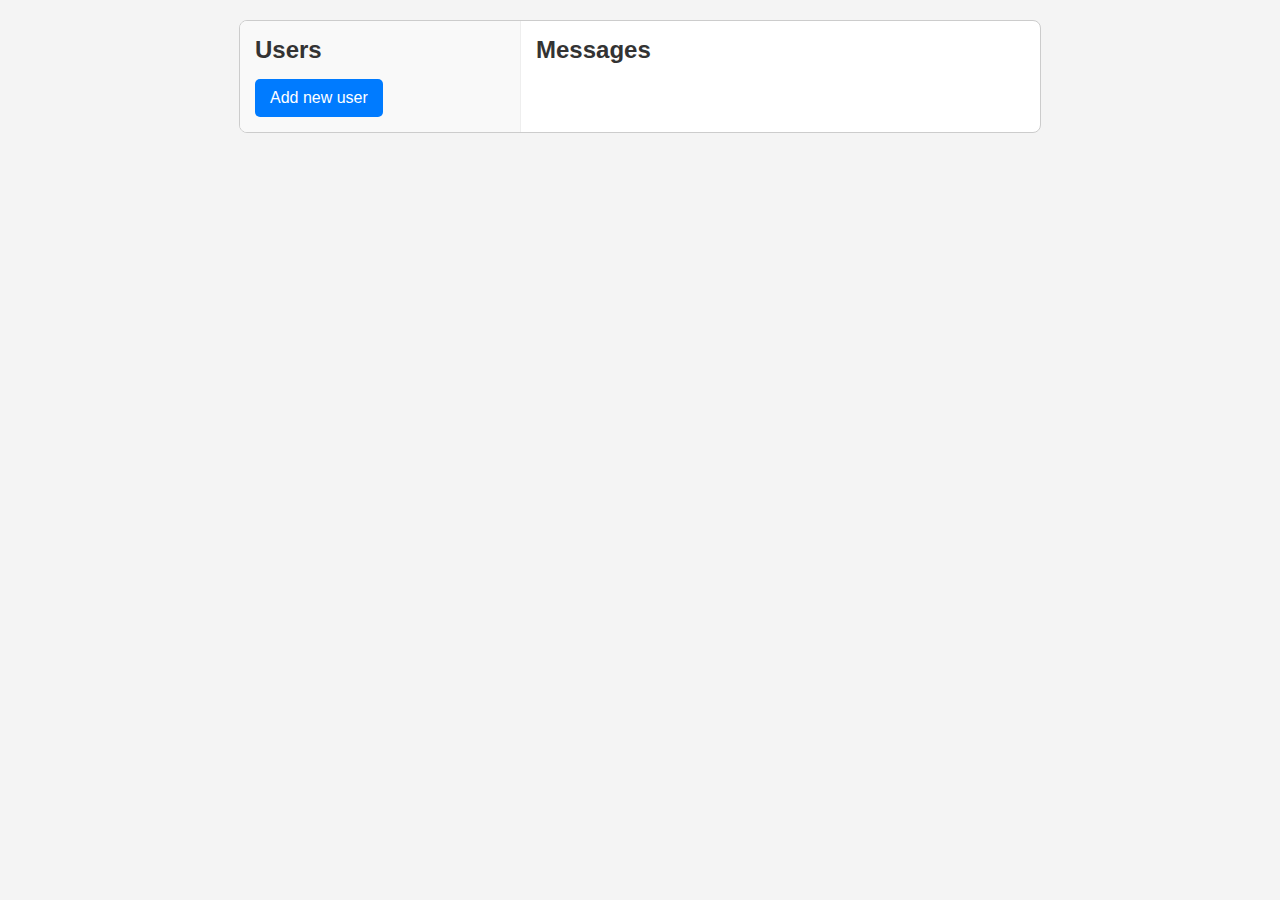
<file: lab10/index.html>
<!DOCTYPE html>
<html lang="uk">
  <head>
    <meta charset="UTF-8" />
    <meta name="viewport" content="width=device-width, initial-scale=1.0" />
    <title>Chat</title>
    <link rel="stylesheet" href="./style.css" />
  </head>
  <body>
    <div class="chat-container">
      <div class="users-panel">
        <h2>Users</h2>
        <div id="users-list"></div>
        <button id="add-user-btn">Add new user</button>
      </div>
      <div class="messages-panel">
        <h2>Messages</h2>
        <div id="messages-list"></div>
      </div>
    </div>

    <script src="./js/script.js"></script>
  </body>
</html>
</file>
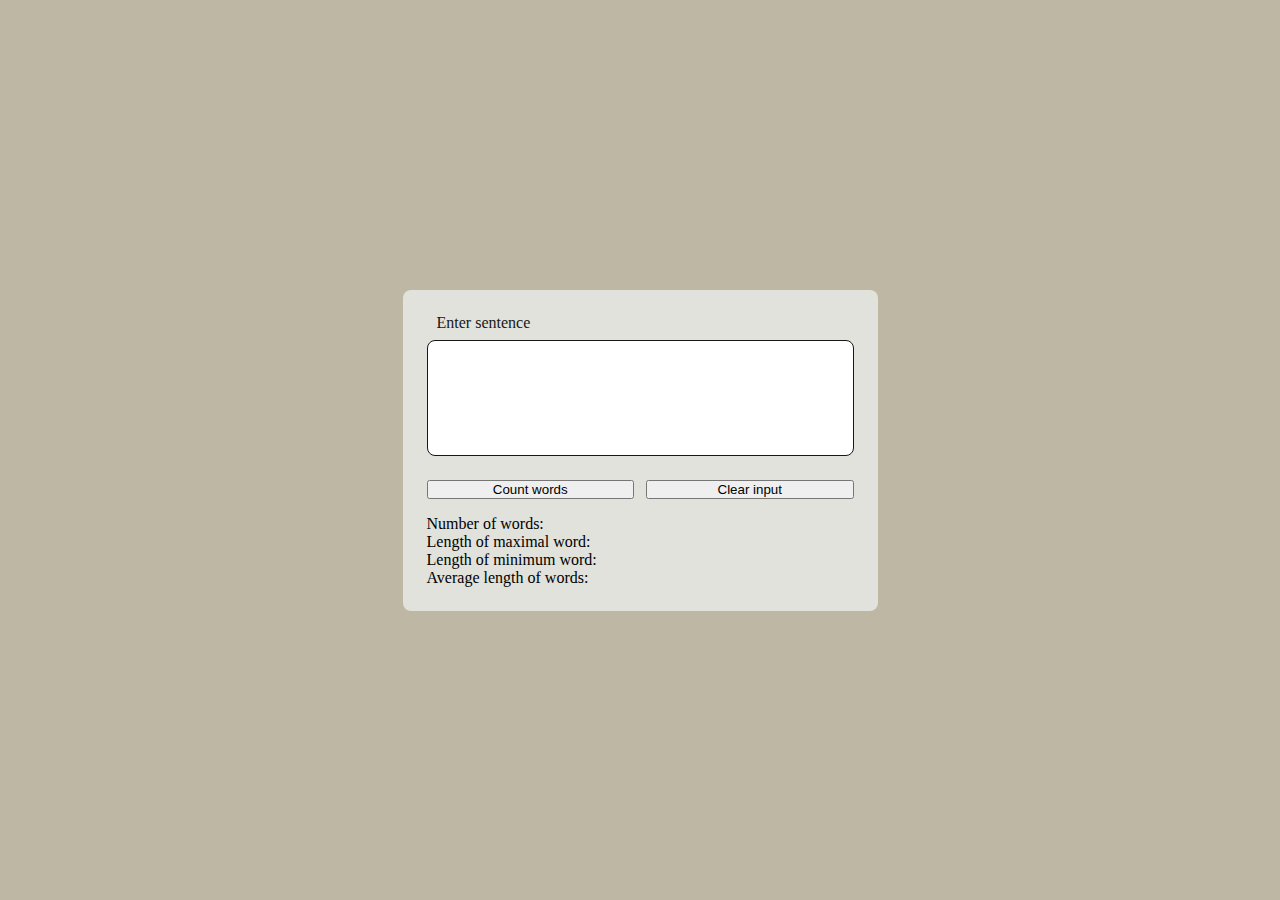
<file: lab6/index.html>
<!DOCTYPE html>
<html lang="en">
  <head>
    <meta charset="UTF-8" />
    <meta name="viewport" content="width=device-width, initial-scale=1.0" />
    <link rel="stylesheet" href="./style.css" />
    <title>Lab 6</title>
  </head>
  <body>
    <div class="wrapper">
      <div class="form-wrap">
        <form action="" id="form">
          <div class="input-wrap">
            <label for="sentence">Enter sentence</label>
            <textarea id="sentence" name="sentence" type="text"> </textarea>
            <p class="error-message"></p>
          </div>
          <div class="buttons-wrap">
            <button type="submit">Count words</button>
            <button type="reset">Clear input</button>
          </div>
        </form>
        <div class="stats-wrap">
        <p>Number of words: <span id="count"></span></p>
        <p>Length of maximal word: <span id="max"></span></p>
        <p>Length of minimum word: <span id="min"></span></p>
        <p>Average length of words: <span id="average"></span></p>
      </div>
      </div>
      
    </div>
    <script src="./js/calculation.js"></script>
  </body>
</html>
</file>
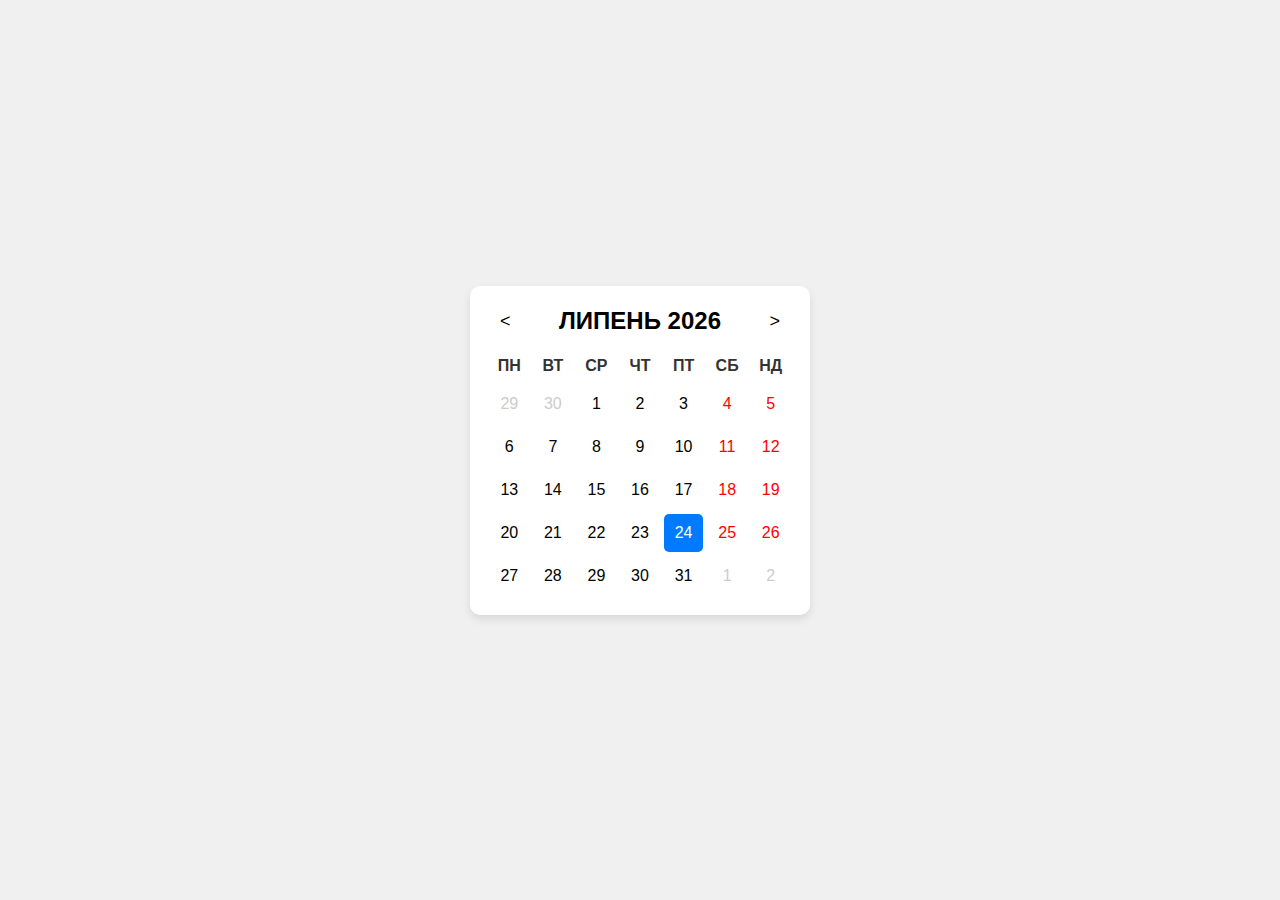
<file: lab7/index.html>
<!DOCTYPE html>
<html lang="en">
<head>
    <meta charset="UTF-8">
    <meta name="viewport" content="width=device-width, initial-scale=1.0">
    <link rel="stylesheet" href="./style.css">
    <title>Calendar</title>
</head>
<body>
    <div class="calendar">
        <div class="header">
            <button onclick="prevMonth()">&lt;</button>
            <h2 id="month-year"></h2>
            <button onclick="nextMonth()">&gt;</button>
        </div>
        <div class="days">
            <div>ПН</div>
            <div>ВТ</div>
            <div>СР</div>
            <div>ЧТ</div>
            <div>ПТ</div>
            <div>СБ</div>
            <div>НД</div>
        </div>
        <div class="dates" id="dates"></div>
    </div>

    
      <script src="./js/calendar.js"></script>
</body>
</html>
</file>
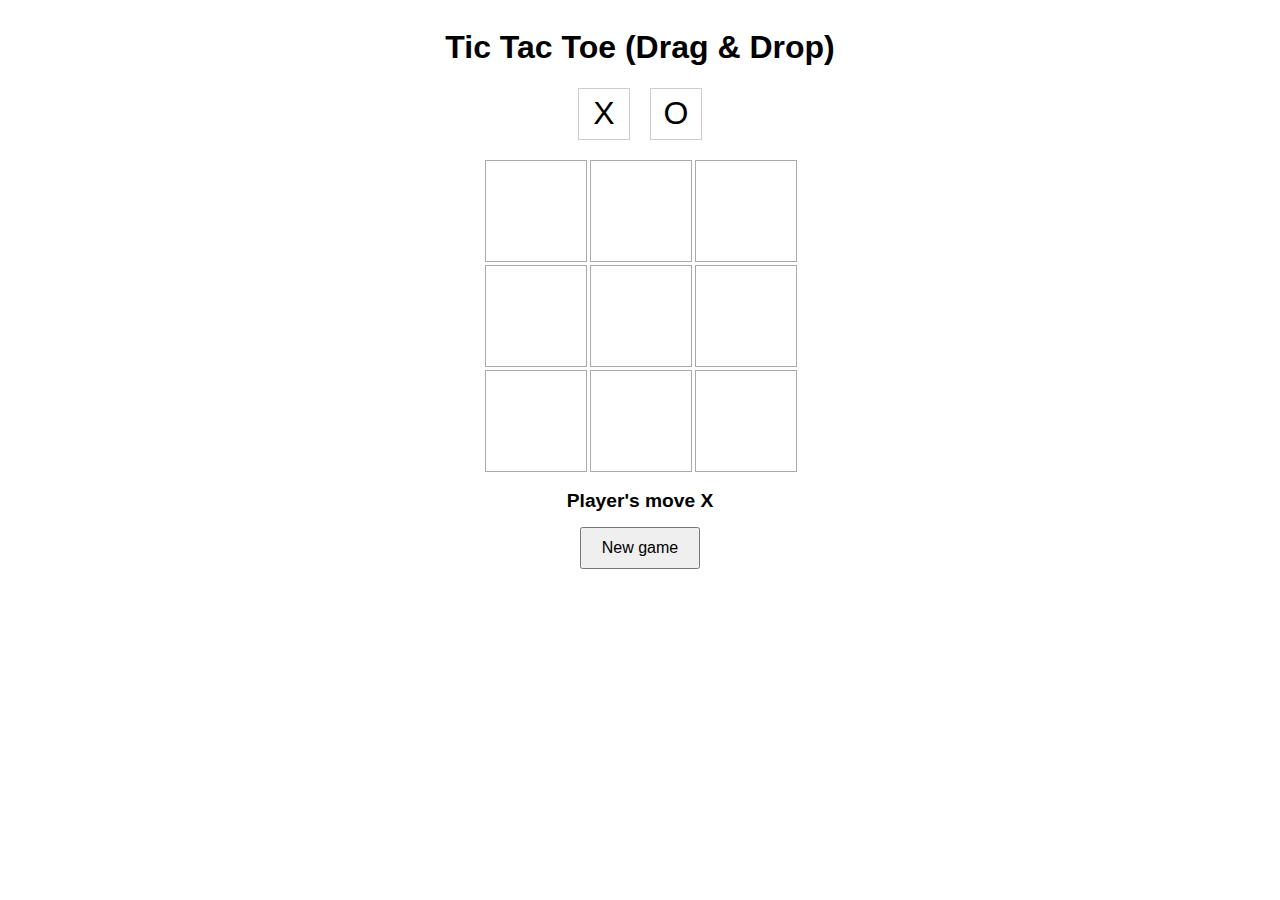
<file: lab9/index.html>
<!DOCTYPE html>
<html lang="uk">
<head>
    <meta charset="UTF-8">
    <meta name="viewport" content="width=device-width, initial-scale=1.0">
    <link rel="stylesheet" href="./style.css">
    <title>Tic Tac Toe</title>
</head>
<body>
    <h1>Tic Tac Toe (Drag & Drop)</h1>

    <div class="player-area">
        <div id="player-x" class="player-piece" draggable="true">X</div>
        <div id="player-o" class="player-piece" draggable="true">O</div>
    </div>

    <div class="board" id="game-board">
        <div class="cell" data-index="0"></div>
        <div class="cell" data-index="1"></div>
        <div class="cell" data-index="2"></div>
        <div class="cell" data-index="3"></div>
        <div class="cell" data-index="4"></div>
        <div class="cell" data-index="5"></div>
        <div class="cell" data-index="6"></div>
        <div class="cell" data-index="7"></div>
        <div class="cell" data-index="8"></div>
    </div>

    <div id="message"></div>
    <button id="reset-button">New game</button>

    <script src="./js/script.js"></script>
</body>
</html>
</file>
<file: lab10/style.css>
body {
    font-family: sans-serif;
    margin: 20px;
    background-color: #f4f4f4;
    display: flex;
    justify-content: center;
}

.chat-container {
    background-color: #fff;
    border: 1px solid #ccc;
    border-radius: 8px;
    overflow: hidden;
    display: flex;
    max-width: 800px;
    width: 100%;
}

.users-panel {
    width: 250px;
    border-right: 1px solid #eee;
    padding: 15px;
    background-color: #f9f9f9;
}

.users-panel h2 {
    margin-top: 0;
    margin-bottom: 10px;
    color: #333;
}

#users-list {
    margin-bottom: 15px;
}

.user-item {
    border-bottom: 1px dashed #ddd;
    padding: 8px 0;
    font-size: 0.9em;
    color: #555;
}

.user-item:last-child {
    border-bottom: none;
}

.user-item strong {
    font-weight: bold;
    color: #333;
}

#add-user-btn {
    padding: 10px 15px;
    background-color: #007bff;
    color: white;
    border: none;
    border-radius: 5px;
    cursor: pointer;
    font-size: 1em;
    transition: background-color 0.3s ease;
}

#add-user-btn:hover {
    background-color: #0056b3;
}

.messages-panel {
    flex-grow: 1;
    padding: 15px;
    display: flex;
    flex-direction: column;
}

.messages-panel h2 {
    margin-top: 0;
    margin-bottom: 10px;
    color: #333;
}

#messages-list {
    flex-grow: 1;
    overflow-y: auto;
    padding-bottom: 10px;
}

.message-item {
    background-color: #e9e9e9;
    border-radius: 5px;
    padding: 8px 12px;
    margin-bottom: 8px;
    font-size: 0.95em;
    color: #333;
    word-break: break-word;
}

.message-item strong {
    font-weight: bold;
    color: #007bff;
    margin-right: 5px;
}
</file>
<file: lab6/style.css>
*{
    margin: 0;
    padding: 0;
    box-sizing: border-box;
}

.wrapper{
    height: 100vh;
    width: 100%;
    background: #BEB7A4;
    display: flex;
    align-items: center;
    justify-content: center;
    padding: 0 16px;
}

.wrapper .form-wrap{
    height: fit-content;
    width: 100%;
    max-width: 475px;
    background: #E0E2DB;
    padding: 24px;
    border-radius: 8px;
}

.wrapper .form-wrap #form{
    display: flex;
    flex-direction: column;
    gap: 16px;
    margin-bottom: 16px;
}

.wrapper .form-wrap #form .input-wrap{
    display: flex;
    flex-direction: column;
    gap: 8px;
    height: 150px;
}

.wrapper .form-wrap #form .input-wrap label{
    margin-left: 10px;
    font-weight: 500px;
    color: #191716;
}

.wrapper .form-wrap #form .input-wrap textarea{
    border-radius: 8px;
    border: 1px solid #191716;
    height: 100%;
    width: 100%;
    resize: none;
    padding: 8px;
}

.wrapper .form-wrap #form .input-wrap .error-message{
    color: #AC410B;
    font-weight: 600;
}

.wrapper .form-wrap #form .buttons-wrap{
    display: grid;
    grid-template-columns: repeat(2, 1fr);
    gap: 12px;
}
</file>
<file: lab7/style.css>
body {
    font-family: Arial, sans-serif;
    display: flex;
    justify-content: center;
    align-items: center;
    height: 100vh;
    margin: 0;
    background-color: #f0f0f0;
}
.calendar {
    background-color: white;
    padding: 20px;
    border-radius: 10px;
    box-shadow: 0 4px 8px rgba(0, 0, 0, 0.1);
    width: 300px;
    text-align: center;
}
.header {
    display: flex;
    justify-content: space-between;
    align-items: center;
    margin-bottom: 20px;
}
.header button {
    background: none;
    border: none;
    font-size: 18px;
    cursor: pointer;
    padding: 5px 10px;
}
.header button:hover {
    background-color: #e0e0e0;
    border-radius: 5px;
}
.header h2 {
    text-transform: uppercase;
    margin: 0;
}
.days {
    display: grid;
    grid-template-columns: repeat(7, 1fr);
    gap: 5px;
    margin-bottom: 10px;
}
.days div {
    font-weight: bold;
    color: #333;
}
.dates {
    display: grid;
    grid-template-columns: repeat(7, 1fr);
    gap: 5px;
}
.dates div {
    padding: 10px;
    text-align: center;
    cursor: pointer;
    border-radius: 5px;
}
.dates div:hover {
    background-color: #e0e0e0;
}
.dates .today {
    background-color: #007bff;
    color: white;
}
.dates .selected {
    background-color: #007bff;
    color: white;
}
.dates .inactive {
    color: #ccc;
}
.dates .weekend {
    color: red;
}
</file>
<file: lab9/style.css>
body {
    font-family: sans-serif;
    display: flex;
    flex-direction: column;
    align-items: center;
}

.player-area {
    display: flex;
    gap: 20px;
    margin-bottom: 20px;
}

.player-piece {
    width: 50px;
    height: 50px;
    border: 1px solid #ccc;
    display: flex;
    justify-content: center;
    align-items: center;
    font-size: 2em;
    cursor: grab;
}

.board {
    display: grid;
    grid-template-columns: repeat(3, 100px);
    grid-template-rows: repeat(3, 100px);
    gap: 5px;
}

.cell {
    width: 100px;
    height: 100px;
    border: 1px solid #aaa;
    display: flex;
    justify-content: center;
    align-items: center;
    font-size: 3em;
    user-select: none;
}

.cell.drag-over {
    background-color: #f0f0f0;
    border: 2px dashed #bbb;
}

#message {
    margin-top: 20px;
    font-size: 1.2em;
    font-weight: bold;
}

button {
    margin-top: 15px;
    padding: 10px 20px;
    font-size: 1em;
    cursor: pointer;
}
</file>
